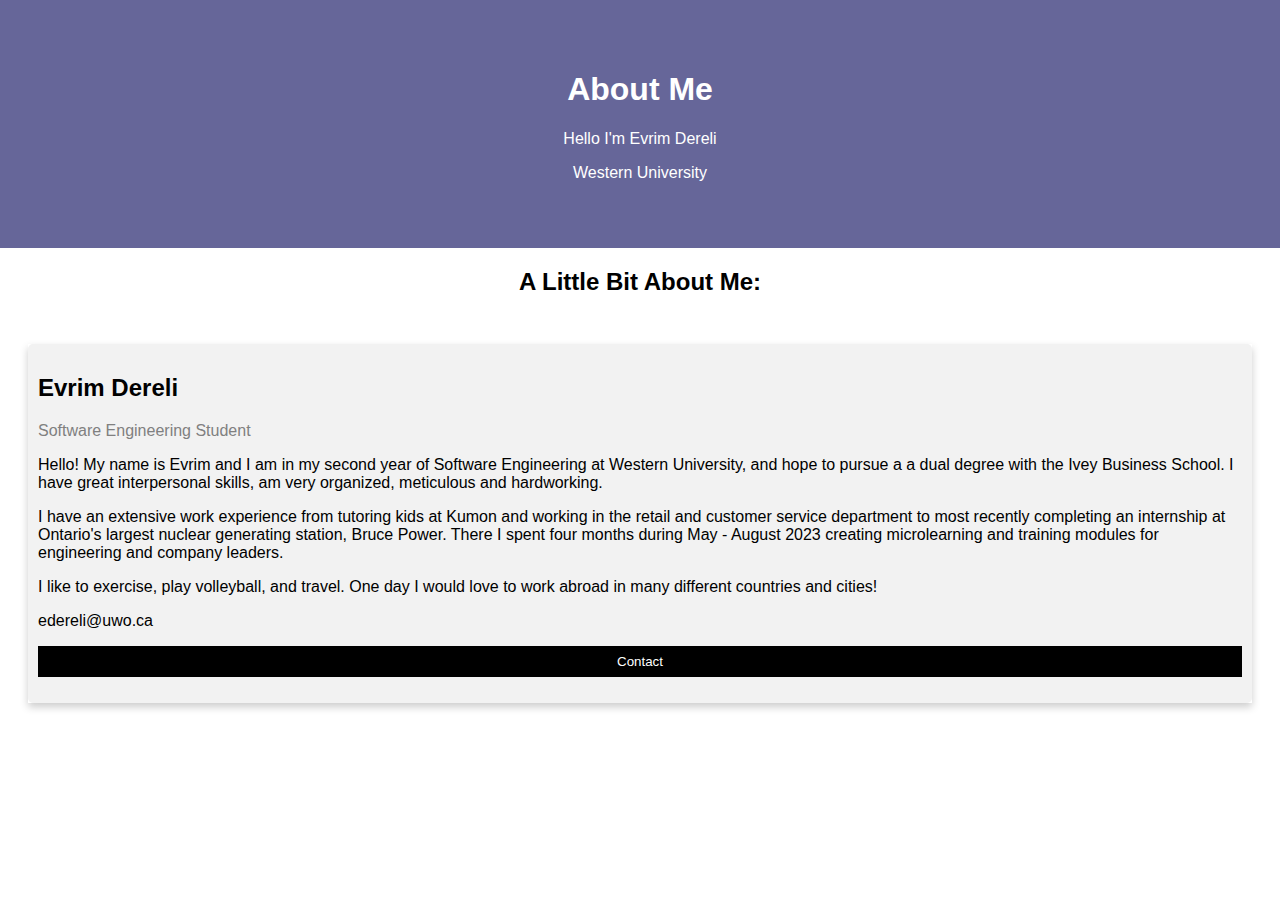
<file: aboutme.html>
<html>

<html lang="en">
<meta charset="UTF-8">
<title>Page Title</title>
<meta name="viewport" content="width=device-width,intial-scale=1">
<link rel="stylesheet" href="style.css">

<body>
<div class="about-section">
	<h1>About Me</h1>
	<p>Hello I'm Evrim Dereli</p>
	<p>Western University</p>
</div>

<h2 style="text-align:center">A Little Bit About Me:</h2>
<div class="row">
  <div class="column">
    <div class="card">
      <div class="container">
        <h2>Evrim Dereli</h2>
        <p class="title">Software Engineering Student</p>
        <p>Hello! My name is Evrim and I am in my second year of Software Engineering at Western University, and hope to pursue a 
		a dual degree with the Ivey Business School. I have great interpersonal skills, am very organized, meticulous and hardworking.</p>
		<p>I have an extensive work experience from tutoring kids at Kumon and working in the retail and customer service department to most recently completing
		an internship at Ontario's largest nuclear generating station, Bruce Power. There I spent four months during May - August 2023 
		creating microlearning and training modules for engineering and company leaders. </p>
        <p>I like to exercise, play volleyball, and travel. One day I would love to work abroad in many different countries and cities!</p>
		<p>edereli@uwo.ca</p>
        <p><button class="button">Contact</button></p>
      </div>
    </div>
  </div>
  
</body>

</html>
</file>
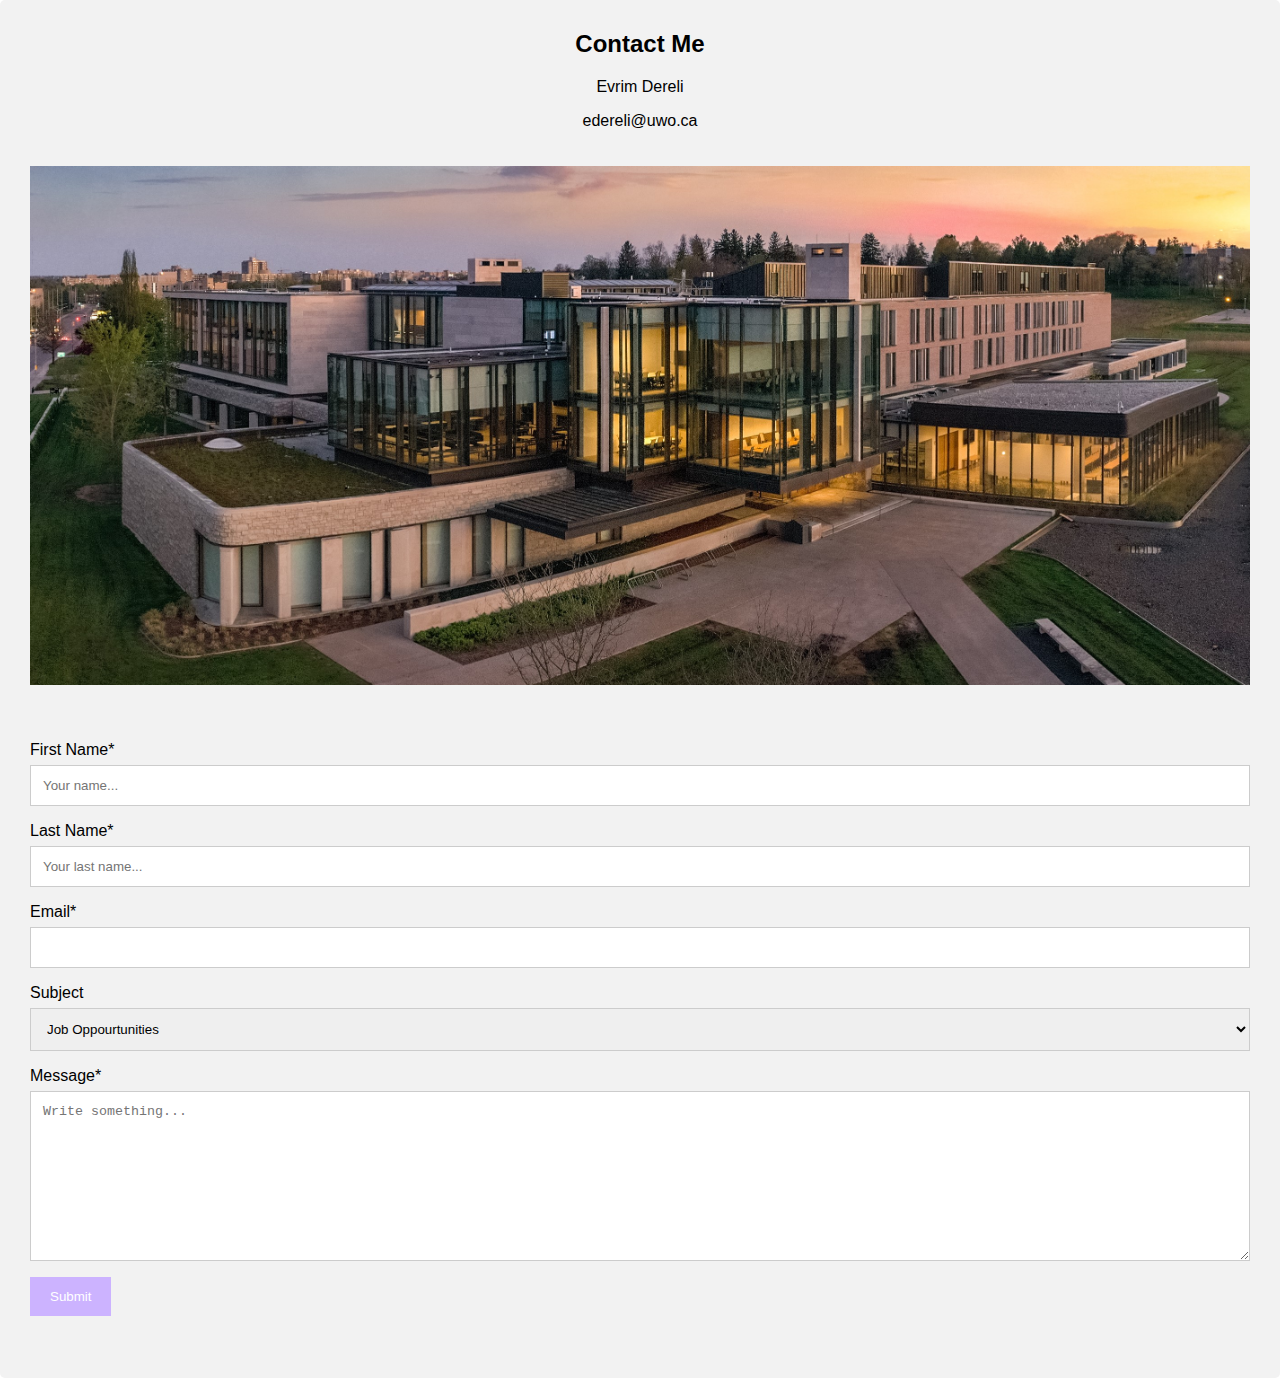
<file: contact.html>
<html>

<html lang="en">
<meta charset="UTF-8">
<title>Page Title</title>
<meta name="viewport" content="width=device-width,intial-scale=1">
<link rel="stylesheet" href="style.css">

<body>
<div class="container">
  <div style="text-align:center">
    <h2>Contact Me</h2>
    <p>Evrim Dereli</p>
	<p>edereli@uwo.ca</p>
  </div>
  <div class="row">
    <div class="column">
      <img src="ivey-business-school.jpg" style="width:100%">
    </div>
    <div class="column">
      <form action="/action_page.php">
        <label for="fname">First Name*</label>
        <input type="text" id="fname" name="firstname" placeholder="Your name...">
        <label for="lname">Last Name*</label>
        <input type="text" id="lname" name="lastname" placeholder="Your last name...">
		<label for="email">Email*</label>
        <input type="text" id="email" name="email" placeholder="">
        <label for="subject">Subject</label>
        <select id="subject" name="subject">
          <option value="job">Job Oppourtunities</option>
          <option value="inquiries">General Inquiries</option>
          <option value="other">Other</option>
        </select>
        <label for="message">Message*</label>
        <textarea id="message" name="message" placeholder="Write something..." style="height:170px"></textarea>
        <input type="submit" value="Submit">
      </form>
    </div>
  </div>
</div>
</body>

</html>
</file>
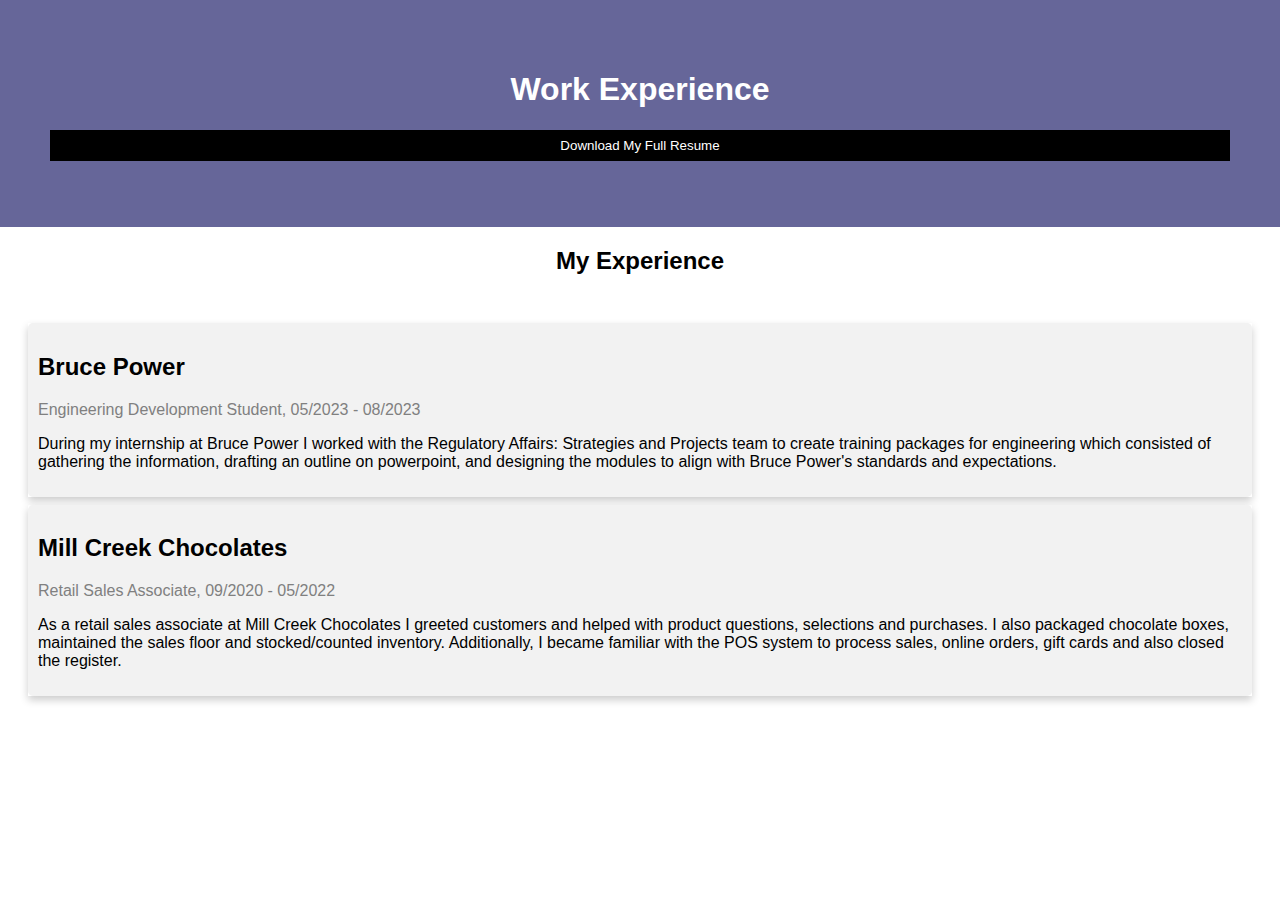
<file: workexperience.html>
<html>

<html lang="en">
<meta charset="UTF-8">
<title>Page Title</title>
<meta name="viewport" content="width=device-width,intial-scale=1">
<link rel="stylesheet" href="style.css">

<body>
<div class="work-section">
	<h1>Work Experience</h1>
	<p><button class="button">Download My Full Resume</button></p>
</div>

<h2 style="text-align:center">My Experience</h2>
<div class="row">
  <div class="column">
    <div class="card">
	<div class="container">
        <h2>Bruce Power</h2>
        <p class="title">Engineering Development Student, 05/2023 - 08/2023</p>
        <p>During my internship at Bruce Power I worked with the Regulatory Affairs: Strategies and Projects team to create training packages for engineering which consisted of gathering the information, 
		drafting an outline on powerpoint, and designing the modules to align with Bruce Power's standards and expectations.</p>
      </div>
	  </div>
	<div class="card">
      <div class="container">
        <h2>Mill Creek Chocolates</h2>
        <p class="title">Retail Sales Associate, 09/2020 - 05/2022</p>
        <p>As a retail sales associate at Mill Creek Chocolates I greeted customers and helped with product questions, selections and purchases. I also packaged
		chocolate boxes, maintained the sales floor and stocked/counted inventory. Additionally, I became familiar
		with the POS system to process sales, online orders, gift cards and also closed the register.</p>
	  </div>
    </div>
  </div>
  
</body>

</html>
</file>
<file: style.css>
.topnav{
	background-color: #333;
	overflow: hidden;
	}
.topnav a {
  float: left;
  color: #f2f2f2;
  text-align: center;
  padding: 14px 16px;
  text-decoration: none;
  font-size: 17px;
}
.topnav a:hover {
  background-color: #ddd;
  color: black;
}
.topnav a.active {
  background-color: #ccb3ff;
  color: white;
}

body, html {
    height: 100%;
}


.hero-image {
  background-image:linear-gradient(rgba(0, 0, 0, 0.5), rgba(0, 0, 0, 0.5)),url("C:\Users\evrim\OneDrive\Desktop\portfolio\photo.jpg.jpg");
  height: 100%;
  background-position: center;
  background-repeat: no-repeat;
  background-size: cover;
}

.hero-text {
  text-align: center;
  position: absolute;
  top: 50%;
  left: 50%;
  transform: translate(-50%, -50%);
  color: white;
}


body {
  font-family: Arial, Helvetica, sans-serif;
  margin: 0;
}

html {
  box-sizing: border-box;
}

*, *:before, *:after {
  box-sizing: inherit;
}

.column {
  float: center;
  width: 100%;
  margin-bottom: 16px;
  padding: 0 8px;
}

.card {
  box-shadow: 0 4px 8px 0 rgba(0, 0, 0, 0.2);
  margin: 8px;
}

.about-section {
  padding: 50px;
  text-align: center;
  background-color: #666699;
  color: white;
}
.work-section{
	padding: 50px;
	text-align: center;
	background-color: #666699;
	color: white;
}
.container {
  padding: 0 16px;
}

.container::after, .row::after {
  content: "";
  clear: both;
  display: table;
}

.title {
  color: grey;
}

.button {
  border: none;
  outline: 0;
  display: inline-block;
  padding: 8px;
  color: white;
  background-color: #000;
  text-align: center;
  cursor: pointer;
  width: 100%;
}

.button:hover {
  background-color: #555;
}

@media screen and (max-width: 650px) {
  .column {
    width: 100%;
    display: block;
  }
}

* {
  box-sizing: border-box;
}

input[type=text], select, textarea {
  width: 100%;
  padding: 12px;
  border: 1px solid #ccc;
  margin-top: 6px;
  margin-bottom: 16px;
  resize: vertical;
}

input[type=submit] {
  background-color: #ccb3ff;
  color: white;
  padding: 12px 20px;
  border: none;
  cursor: pointer;
}

input[type=submit]:hover {
  background-color: #45a049;
}


.container {
  border-radius: 5px;
  background-color: #f2f2f2;
  padding: 10px;
}

/* Create two columns */
.column {
  float: center;
  width: 100%;
  margin-top: 6px;
  padding: 20px;
}

/* Clear floats after the columns */
.row:after {
  content: "";
  display: table;
  clear: both;
}
@media screen and (max-width: 600px) {
  .column, input[type=submit] {
    width: 100%;
    margin-top: 0;
  }
}
.footer {
  position: fixed;
  left: 0;
  bottom: 0;
  width: 100%;
  background-color: #ccb3ff;
  color: white;
  text-align: center;
}
</file>
